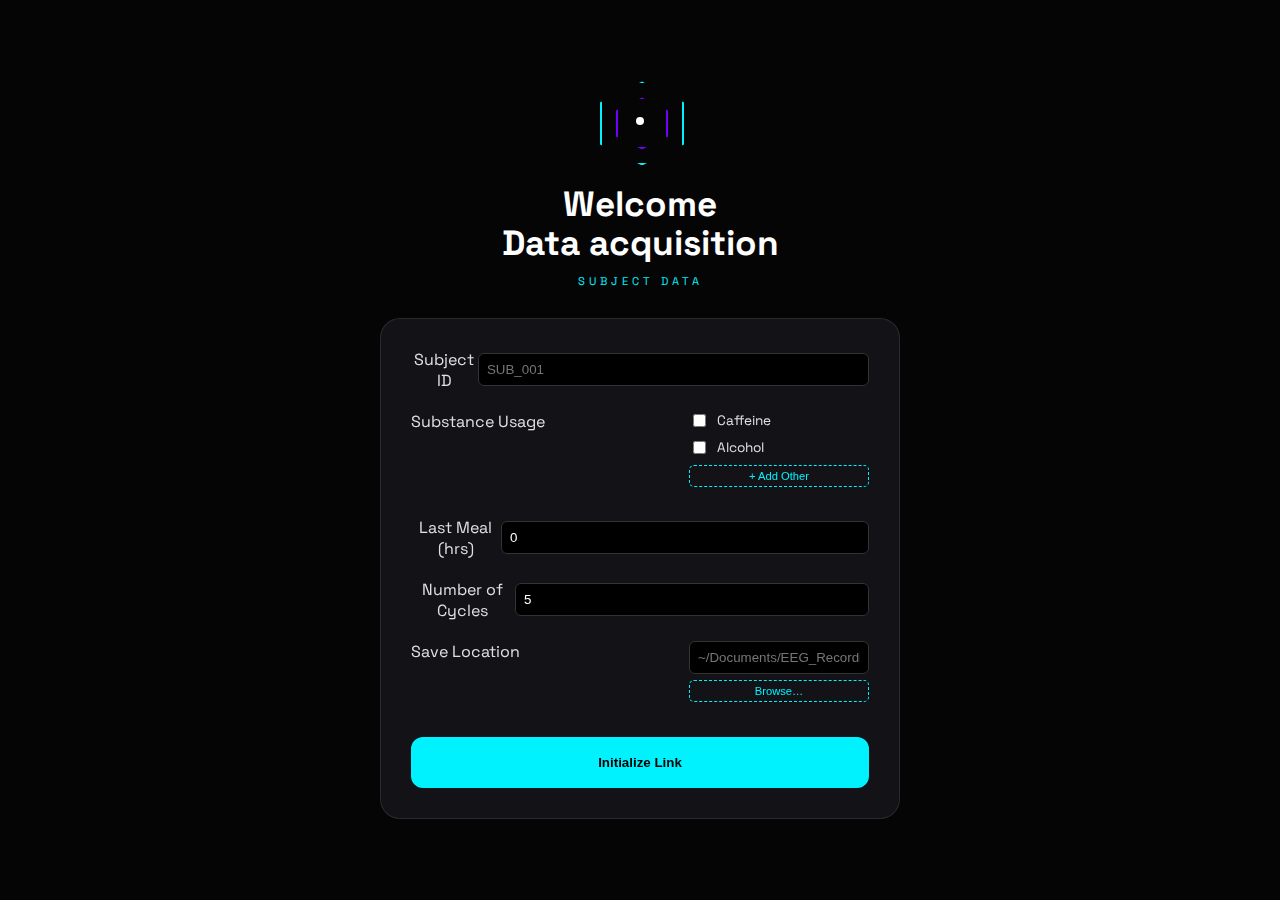
<file: index.html>
<!DOCTYPE html>
<html lang="en">
<head>
    <meta charset="UTF-8">
    <meta name="viewport" content="width=device-width, initial-scale=1.0">
    <link rel="preload" href="SpaceGrotesk.woff2" as="font" type="font/woff2" crossorigin>
    <link rel="stylesheet" type="text/css" href="styles.css">
    <script src="qrc:///qtwebchannel/qwebchannel.js"></script>
    <title>Neural Data Acquisition</title>
</head>
<body>
    <div id="app-container">
        <div id="welcome-screen" class="screen">
            <div class="header-container">
                <div class="logo-wrapper">
                    <div class="hex-outer"></div>
                    <div class="hex-inner"></div>
                    <div class="core-dot"></div>
                </div>
                <h1 class="main-title">Welcome<br>Data acquisition</h1>
                <p class="sub-title">Subject Data</p>
            </div>
            
            <div class="glass-card scrollable">
                <div class="input-row">
                    <label>Subject ID</label>
                    <input type="text" id="subName" placeholder="SUB_001">
                </div>
                
                <div class="input-row align-top">
                    <label>Substance Usage</label>
                    <div class="input-content-wrapper">
                        <div class="checkbox-group">
                            <label><input type="checkbox" value="Caffeine" onchange="toggleDetails(this)"> Caffeine</label>
                            <label><input type="checkbox" value="Alcohol" onchange="toggleDetails(this)"> Alcohol</label>
                            <button onclick="addOtherSubstance()" class="btn-small">+ Add Other</button>
                        </div>
                        <div id="substance-details-container"></div>
                    </div>
                </div>

                <div class="input-row">
                    <label>Last Meal (hrs)</label>
                    <input type="number" id="subMeal" value="0">
                </div>
                <div class="input-row">
                    <label>Number of Cycles</label>
                    <input type="number" id="numCycles" value="5" min="1" step="1">
                </div>
                <div class="input-row align-top">
                    <label>Save Location</label>
                    <div class="input-content-wrapper">
                        <input type="text" id="saveDir" placeholder="~/Documents/EEG_Recordings">
                        <button onclick="pickSaveDir()" class="btn-small" style="margin-top:6px; width:100%;">Browse…</button>
                    </div>
                </div>
                <button onclick="showInstructions()" class="btn-primary">Initialize Link</button>
            </div>
        </div>

        <div id="instruction-screen" class="screen" style="display:none;">
            <h1 class="main-title" style="color:var(--accent); margin-bottom:20px;">Protocol Guide</h1>
            <div class="glass-card instruction-text">
                <div class="guide-item"><span>STEP 1</span> Focus gaze on <b>central crosshair</b>.</div>
                <div class="guide-item"><span>STEP 2</span> <b>BLINKING:</b> Only during <b>REST</b> (circular countdown).</div>
                <div class="guide-item"><span>STEP 3</span> <b>CUE:</b> Imagine the movement as the L/R letters fill.</div>
                <div class="guide-item"><span>STEP 4</span> Relax during the 1-minute mindfulness phase.</div>
                <button onclick="startMindfulness()" class="btn-primary accent">Enter Mindfulness Phase</button>
            </div>
        </div>

        <div id="mindfulness-screen" class="screen mindfulness-bg" style="display:none;">
            <div class="mindfulness-overlay"></div>
            <div class="mindfulness-content">
                <h1 class="main-title">Mindfulness</h1>
                <p class="sub-title" style="color: #fff; letter-spacing: 6px;">Relax your mind</p>
                <div class="mindfulness-ui-wrapper">
                    <svg class="progress-ring" width="240" height="240">
                        <circle class="progress-ring__bg" stroke="rgba(255,255,255,0.2)" stroke-width="10" fill="transparent" r="100" cx="120" cy="120"/>
                        <circle id="mindfulness-circle" class="progress-ring__circle" stroke="var(--accent)" stroke-width="10" fill="transparent" r="100" cx="120" cy="120"/>
                    </svg>
                    <div class="timer-display" id="mindfulness-timer">60</div>
                </div>
                <p class="mindfulness-text">Clear your thoughts. Breathe deeply. Remain still.</p>
            </div>
        </div>

        <canvas id="testCanvas" style="display:none;"></canvas>

        <div id="closing-screen" class="screen" style="display:none;">
            <div class="glass-card">
                <h1 style="color:var(--accent)">Sync Complete</h1>
                <p id="data-log">Neural mapping finalized.</p>
                <button onclick="resetToHome()" class="btn-outline">Return to Terminal</button>
            </div>
        </div>
    </div>
    <script src="app.js"></script>
</body>
</html>
</file>
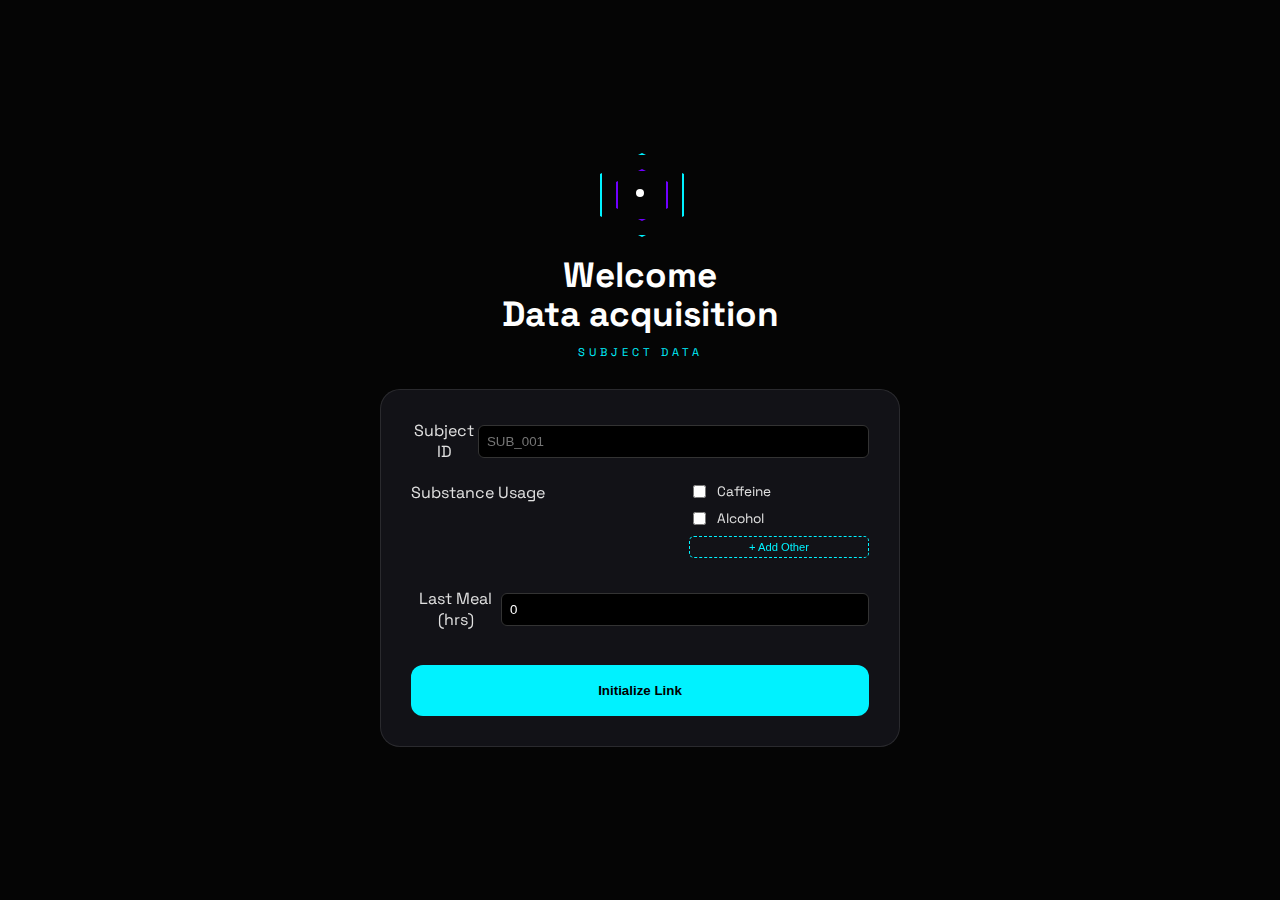
<file: motorImageryWebVersion/index.html>
<!DOCTYPE html>
<html lang="en">
<head>
    <meta charset="UTF-8">
    <meta name="viewport" content="width=device-width, initial-scale=1.0">
    <link rel="stylesheet" type="text/css" href="styles.css">
    <title>Neural Data Acquisition</title>
</head>
<body>
    <div id="app-container">
        <div id="welcome-screen" class="screen">
            <div class="header-container">
                <div class="logo-wrapper">
                    <div class="hex-outer"></div>
                    <div class="hex-inner"></div>
                    <div class="core-dot"></div>
                </div>
                <h1 class="main-title">Welcome<br>Data acquisition</h1>
                <p class="sub-title">Subject Data</p>
            </div>
            
            <div class="glass-card scrollable">
                <div class="input-row">
                    <label>Subject ID</label>
                    <input type="text" id="subName" placeholder="SUB_001">
                </div>
                
                <div class="input-row align-top">
                    <label>Substance Usage</label>
                    <div class="input-content-wrapper">
                        <div class="checkbox-group">
                            <label><input type="checkbox" value="Caffeine" onchange="toggleDetails(this)"> Caffeine</label>
                            <label><input type="checkbox" value="Alcohol" onchange="toggleDetails(this)"> Alcohol</label>
                            <button onclick="addOtherSubstance()" class="btn-small">+ Add Other</button>
                        </div>
                        <div id="substance-details-container"></div>
                    </div>
                </div>

                <div class="input-row">
                    <label>Last Meal (hrs)</label>
                    <input type="number" id="subMeal" value="0">
                </div>
                <button onclick="showInstructions()" class="btn-primary">Initialize Link</button>
            </div>
        </div>

        <div id="instruction-screen" class="screen" style="display:none;">
            <h1 class="main-title" style="color:var(--accent); margin-bottom:20px;">Protocol Guide</h1>
            <div class="glass-card instruction-text">
                <div class="guide-item"><span>STEP 1</span> Focus gaze on <b>central crosshair</b>.</div>
                <div class="guide-item"><span>STEP 2</span> <b>BLINKING:</b> Only during <b>REST</b> (circular countdown).</div>
                <div class="guide-item"><span>STEP 3</span> <b>CUE:</b> Imagine the movement as the L/R letters fill.</div>
                <div class="guide-item"><span>STEP 4</span> Relax during the 1-minute mindfulness phase.</div>
                <button onclick="startMindfulness()" class="btn-primary accent">Enter Mindfulness Phase</button>
            </div>
        </div>

        <div id="mindfulness-screen" class="screen mindfulness-bg" style="display:none;">
            <div class="mindfulness-overlay"></div>
            <div class="mindfulness-content">
                <h1 class="main-title">Mindfulness</h1>
                <p class="sub-title" style="color: #fff; letter-spacing: 6px;">Relax your mind</p>
                <div class="mindfulness-ui-wrapper">
                    <svg class="progress-ring" width="240" height="240">
                        <circle class="progress-ring__bg" stroke="rgba(255,255,255,0.2)" stroke-width="10" fill="transparent" r="100" cx="120" cy="120"/>
                        <circle id="mindfulness-circle" class="progress-ring__circle" stroke="var(--accent)" stroke-width="10" fill="transparent" r="100" cx="120" cy="120"/>
                    </svg>
                    <div class="timer-display" id="mindfulness-timer">60</div>
                </div>
                <p class="mindfulness-text">Clear your thoughts. Breathe deeply. Remain still.</p>
            </div>
        </div>

        <canvas id="testCanvas" style="display:none;"></canvas>

        <div id="closing-screen" class="screen" style="display:none;">
            <div class="glass-card">
                <h1 style="color:var(--accent)">Sync Complete</h1>
                <p id="data-log">Neural mapping finalized.</p>
                <button onclick="resetToHome()" class="btn-outline">Return to Terminal</button>
            </div>
        </div>
    </div>
    <script src="app.js"></script>
</body>
</html>
</file>
<file: styles.css>
@import url('https://fonts.googleapis.com/css2?family=Space+Grotesk:wght@300;500;700&display=swap');

:root {
  --bg: #050505;
  --glass: rgba(20, 20, 25, 0.9);
  --accent: #00f2ff;
  --accent-alt: #7000ff;
}

body { margin: 0; background: var(--bg); color: #e0e0e0; font-family: 'Space Grotesk', sans-serif; display: flex; justify-content: center; align-items: center; height: 100vh; overflow: hidden; }

.screen { text-align: center; width: 520px; animation: slideUp 0.6s ease; }
.scrollable { max-height: 60vh; overflow-y: auto; padding-right: 15px; }

/* Welcome Screen Form Alignment */
.input-row { display: flex; justify-content: space-between; align-items: center; margin-bottom: 20px; }
.input-row.align-top { align-items: flex-start; }
.input-content-wrapper { width: 180px; text-align: left; }
.checkbox-group { display: flex; flex-direction: column; gap: 8px; margin-bottom: 10px; }
.checkbox-group label { font-size: 0.85rem; display: flex; align-items: center; gap: 8px; cursor: pointer; }

/* Mindfulness Page (Beach Theme) */
.mindfulness-bg {
    position: fixed; top: 0; left: 0; width: 100vw !important; height: 100vh !important;
    background-image: url('beach.jpg');
    background-size: cover; background-position: center; z-index: 100;
}
.mindfulness-overlay { position: absolute; top: 0; left: 0; width: 100%; height: 100%; background: rgba(0, 0, 0, 0.4); z-index: 1; }
.mindfulness-content { position: relative; z-index: 2; margin: auto; }
.mindfulness-text { color: #fff; margin-top: 20px; text-shadow: 0 2px 10px rgba(0,0,0,0.8); font-weight: 500; }

/* Circle UI */
.mindfulness-ui-wrapper { position: relative; width: 240px; height: 240px; margin: 30px auto; display: flex; align-items: center; justify-content: center; }
.progress-ring { position: absolute; transform: rotate(-90deg); }
.progress-ring__circle { stroke-dasharray: 628.3; stroke-dashoffset: 0; transition: stroke-dashoffset 1s linear; }
.timer-display { font-size: 4.5rem; font-weight: 700; color: var(--accent); text-shadow: 0 0 20px var(--accent); }

/* Components */
.glass-card { background: var(--glass); border: 1px solid rgba(255,255,255,0.1); padding: 30px; border-radius: 20px; backdrop-filter: blur(20px); }
.main-title { font-size: 2.2rem; color: #fff; font-weight: 700; line-height: 1.1; margin-bottom: 10px; }
.sub-title { color: var(--accent); font-size: 0.7rem; letter-spacing: 4px; text-transform: uppercase; margin-bottom: 30px; }
.detail-box { background: rgba(255,255,255,0.03); padding: 10px; border-radius: 8px; margin-top: 10px; border: 1px solid #333; position: relative; }
input[type="text"], input[type="number"], select { background: #000; border: 1px solid #333; color: white; padding: 8px; border-radius: 6px; width: 100%; box-sizing: border-box; }
.btn-primary { width: 100%; padding: 18px; border-radius: 12px; border: none; background: var(--accent); color: #000; font-weight: bold; cursor: pointer; margin-top: 15px; }
.btn-small { background: transparent; border: 1px dashed var(--accent); color: var(--accent); padding: 4px 8px; border-radius: 5px; cursor: pointer; font-size: 0.7rem; }

/* Animations & Icons */
.logo-wrapper { position: relative; width: 80px; height: 80px; margin: 0 auto 15px; }
.hex-outer { position: absolute; width: 100%; height: 100%; border: 2px solid var(--accent); clip-path: polygon(50% 0%, 100% 25%, 100% 75%, 50% 100%, 0% 75%, 0% 25%); animation: rotate 10s linear infinite; }
.hex-inner { position: absolute; width: 60%; height: 60%; top: 20%; left: 20%; border: 2px solid var(--accent-alt); clip-path: polygon(50% 0%, 100% 25%, 100% 75%, 50% 100%, 0% 75%, 0% 25%); animation: rotate-rev 5s linear infinite; }
.core-dot { position: absolute; width: 8px; height: 8px; background: white; border-radius: 50%; top: 45%; left: 45%; }
@keyframes rotate { from { transform: rotate(0deg); } to { transform: rotate(360deg); } }
@keyframes rotate-rev { from { transform: rotate(360deg); } to { transform: rotate(0deg); } }
@keyframes slideUp { from { opacity: 0; transform: translateY(20px); } to { opacity: 1; transform: translateY(0); } }
</file>
<file: motorImageryWebVersion/styles.css>
@import url('https://fonts.googleapis.com/css2?family=Space+Grotesk:wght@300;500;700&display=swap');

:root {
  --bg: #050505;
  --glass: rgba(20, 20, 25, 0.9);
  --accent: #00f2ff;
  --accent-alt: #7000ff;
}

body { margin: 0; background: var(--bg); color: #e0e0e0; font-family: 'Space Grotesk', sans-serif; display: flex; justify-content: center; align-items: center; height: 100vh; overflow: hidden; }

.screen { text-align: center; width: 520px; animation: slideUp 0.6s ease; }
.scrollable { max-height: 60vh; overflow-y: auto; padding-right: 15px; }

/* Welcome Screen Form Alignment */
.input-row { display: flex; justify-content: space-between; align-items: center; margin-bottom: 20px; }
.input-row.align-top { align-items: flex-start; }
.input-content-wrapper { width: 180px; text-align: left; }
.checkbox-group { display: flex; flex-direction: column; gap: 8px; margin-bottom: 10px; }
.checkbox-group label { font-size: 0.85rem; display: flex; align-items: center; gap: 8px; cursor: pointer; }

/* Mindfulness Page (Beach Theme) */
.mindfulness-bg {
    position: fixed; top: 0; left: 0; width: 100vw !important; height: 100vh !important;
    background-image: url('https://images.unsplash.com/photo-1507525428034-b723cf961d3e?auto=format&fit=crop&w=1920&q=80');
    background-size: cover; background-position: center; z-index: 100;
}
.mindfulness-overlay { position: absolute; top: 0; left: 0; width: 100%; height: 100%; background: rgba(0, 0, 0, 0.4); z-index: 1; }
.mindfulness-content { position: relative; z-index: 2; margin: auto; }
.mindfulness-text { color: #fff; margin-top: 20px; text-shadow: 0 2px 10px rgba(0,0,0,0.8); font-weight: 500; }

/* Circle UI */
.mindfulness-ui-wrapper { position: relative; width: 240px; height: 240px; margin: 30px auto; display: flex; align-items: center; justify-content: center; }
.progress-ring { position: absolute; transform: rotate(-90deg); }
.progress-ring__circle { stroke-dasharray: 628.3; stroke-dashoffset: 0; transition: stroke-dashoffset 1s linear; }
.timer-display { font-size: 4.5rem; font-weight: 700; color: var(--accent); text-shadow: 0 0 20px var(--accent); }

/* Components */
.glass-card { background: var(--glass); border: 1px solid rgba(255,255,255,0.1); padding: 30px; border-radius: 20px; backdrop-filter: blur(20px); }
.main-title { font-size: 2.2rem; color: #fff; font-weight: 700; line-height: 1.1; margin-bottom: 10px; }
.sub-title { color: var(--accent); font-size: 0.7rem; letter-spacing: 4px; text-transform: uppercase; margin-bottom: 30px; }
.detail-box { background: rgba(255,255,255,0.03); padding: 10px; border-radius: 8px; margin-top: 10px; border: 1px solid #333; position: relative; }
input[type="text"], input[type="number"], select { background: #000; border: 1px solid #333; color: white; padding: 8px; border-radius: 6px; width: 100%; box-sizing: border-box; }
.btn-primary { width: 100%; padding: 18px; border-radius: 12px; border: none; background: var(--accent); color: #000; font-weight: bold; cursor: pointer; margin-top: 15px; }
.btn-small { background: transparent; border: 1px dashed var(--accent); color: var(--accent); padding: 4px 8px; border-radius: 5px; cursor: pointer; font-size: 0.7rem; }

/* Animations & Icons */
.logo-wrapper { position: relative; width: 80px; height: 80px; margin: 0 auto 15px; }
.hex-outer { position: absolute; width: 100%; height: 100%; border: 2px solid var(--accent); clip-path: polygon(50% 0%, 100% 25%, 100% 75%, 50% 100%, 0% 75%, 0% 25%); animation: rotate 10s linear infinite; }
.hex-inner { position: absolute; width: 60%; height: 60%; top: 20%; left: 20%; border: 2px solid var(--accent-alt); clip-path: polygon(50% 0%, 100% 25%, 100% 75%, 50% 100%, 0% 75%, 0% 25%); animation: rotate-rev 5s linear infinite; }
.core-dot { position: absolute; width: 8px; height: 8px; background: white; border-radius: 50%; top: 45%; left: 45%; }
@keyframes rotate { from { transform: rotate(0deg); } to { transform: rotate(360deg); } }
@keyframes rotate-rev { from { transform: rotate(360deg); } to { transform: rotate(0deg); } }
@keyframes slideUp { from { opacity: 0; transform: translateY(20px); } to { opacity: 1; transform: translateY(0); } }
</file>
